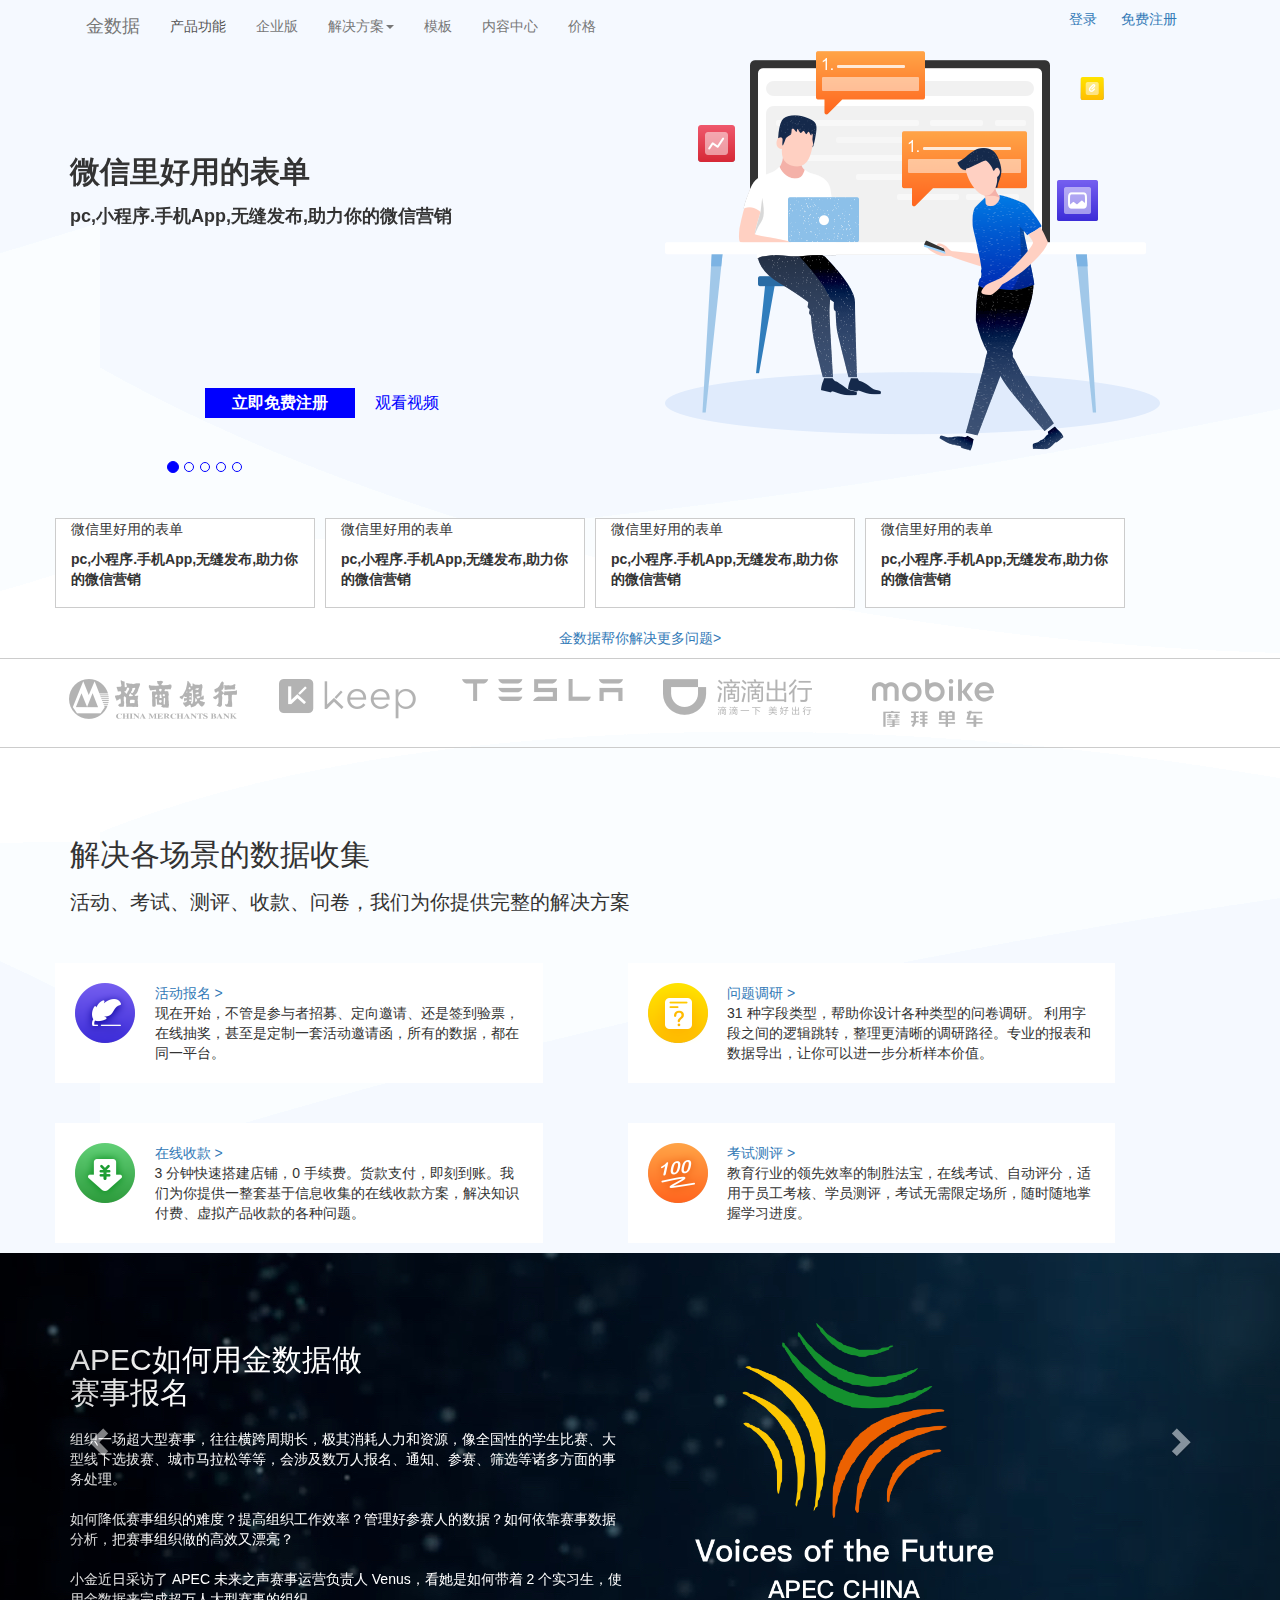
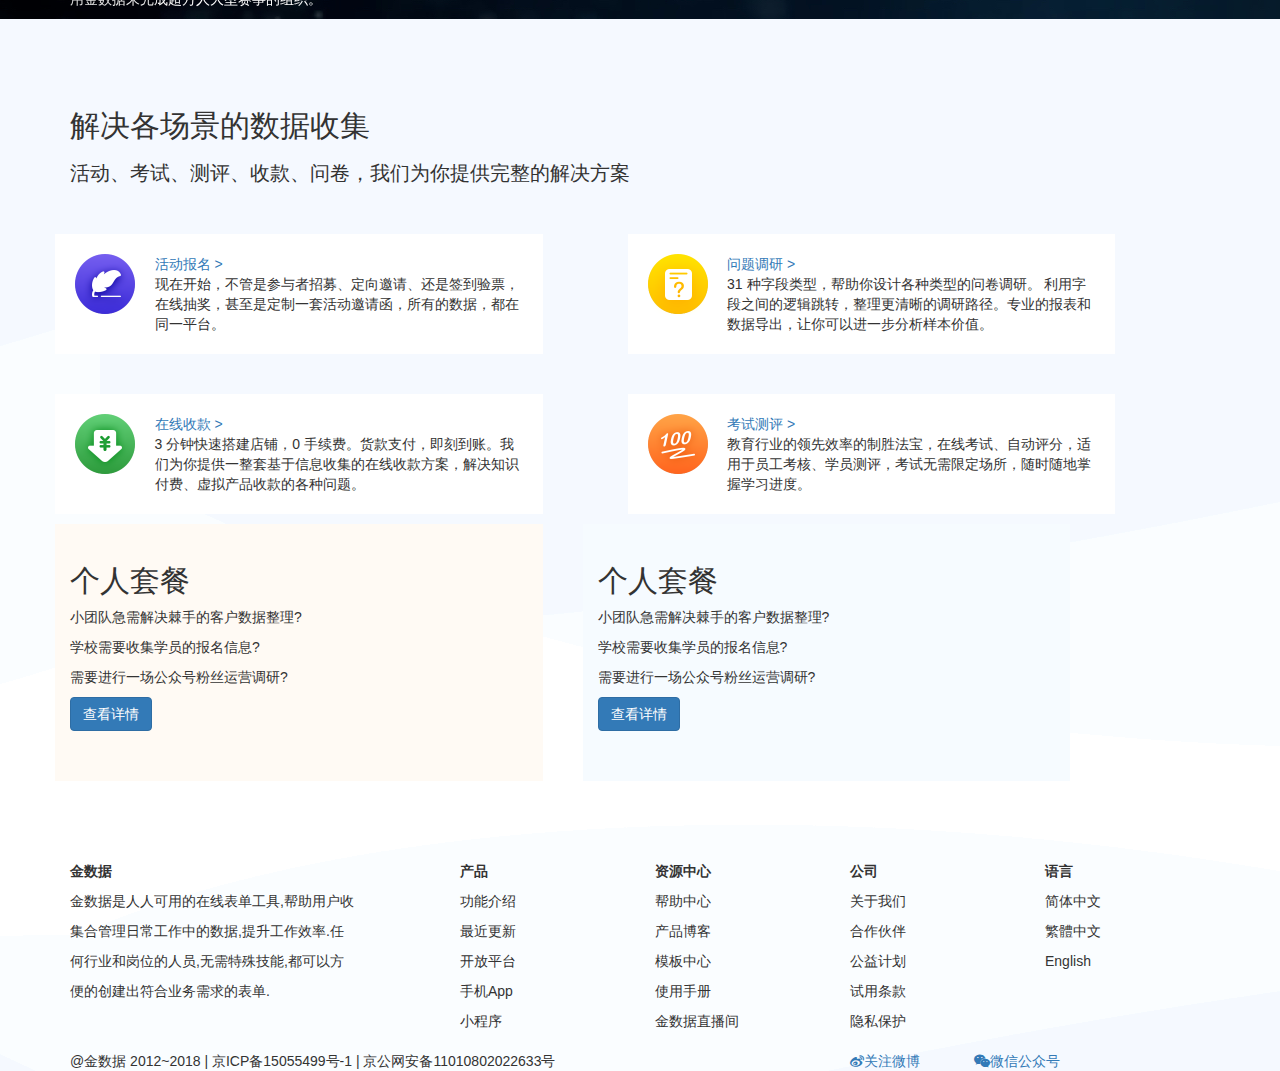
<file: index.html>
<!DOCTYPE html>
<!--[if lt IE 7]>      <html class="no-js lt-ie9 lt-ie8 lt-ie7"> <![endif]-->
<!--[if IE 7]>         <html class="no-js lt-ie9 lt-ie8"> <![endif]-->
<!--[if IE 8]>         <html class="no-js lt-ie9"> <![endif]-->
<!--[if gt IE 8]><!--> <html class="no-js"> <!--<![endif]-->
    <head>
        <meta charset="utf-8">
        <meta http-equiv="X-UA-Compatible" content="IE=edge,chrome=1">
        <title></title>
        <meta name="description" content="">
        <meta name="viewport" content="width=device-width">

        <!-- Place favicon.ico and apple-touch-icon.png in the root directory -->

        <!--<link rel="stylesheet" href="css/normalize.css">-->
        <link rel="stylesheet" href="css/_bootstrap .css">
        <script src="js/vendor/modernizr-2.6.2.min.js"></script>
        <script type="text/javascript" src="js/vendor/holder.js" ></script>
        <script type="text/javascript" src="js/vendor/jquery-1.11.1.min.js" ></script>
    </head>
    <body>
        <!--[if lt IE 7]>
            <p class="chromeframe">You are using an <strong>outdated</strong> browser. Please <a href="http://browsehappy.com/">upgrade your browser</a> or <a href="http://www.google.com/chromeframe/?redirect=true">activate Google Chrome Frame</a> to improve your experience.</p>
        <![endif]-->

        <!-- Add your site or application content here -->
        
        <header role="banner">
        	<div class="container-fluid header">
        		<div class="container conHeader">
        		<nav class="navbar navbar-default">
        			<div class="container">
					    <div class="utilitiy-nav">
					     <ul>
					        <li><a></i><span>登录</span></a></li>
					        <li><a></i><span>免费注册</span></a></li>
					     </ul>
					    </div>
					</div>
				  <div class="container-fluid">
				    <!-- Brand and toggle get grouped for better mobile display -->
				    <div class="navbar-header">
				      <button type="button" class="navbar-toggle collapsed" data-toggle="collapse" data-target="#bs-example-navbar-collapse-1" aria-expanded="false">
				        <span class="sr-only">Toggle navigation</span>
				        <span class="icon-bar"></span>
				        <span class="icon-bar"></span>
				        <span class="icon-bar"></span>
				      </button>
				      <a class="navbar-brand" href="#"><i class="fa gd-icon-logo"></i>金数据</a>
				    </div>
				
				    <!-- Collect the nav links, forms, and other content for toggling -->
				    <div class="collapse navbar-collapse ceCaidan" id="bs-example-navbar-collapse-1">
				      <ul class="nav navbar-nav">
				        <li class="active"><a href="#">产品功能 <span class="sr-only">(current)</span></a></li>
				        <li><a href="#">企业版</a></li>
				        <li class="dropdown">
						    <a href="#" class="dropdown-toggle"  data-toggle="dropdown">解决方案<b class="caret"></b></a>
						    <ul class="dropdown-menu" aria-labelledby="dropdownMenu1">
						        <li><a href="#">Action</a></li>
						        <li><a href="#">Another action</a></li>
						        <li><a href="#">Something else here</a></li>
						        <li role="separator" class="divider"></li>
						        <li><a href="#">Separated link</a></li>
						        <li role="separator" class="divider"></li>
						        <li><a href="#">Separated link</a></li>
						    </ul>
						</li>
				        <li><a href="html/muban.html">模板</a></li>
				        <li><a href="#">内容中心</a></li>
				        <li><a href="html/jiage.html">价格</a></li>
				      </ul>
				    </div><!-- /.navbar-collapse -->
				  </div><!-- /.container-fluid -->
				</nav>
        	</div>
        	</div>
        	<div id="carousel-example-generic" class="carousel slide" data-ride="carousel">
			  <!-- Indicators -->
			  <div class="zhuce">
			  	<b>立即免费注册</b><span>观看视频</span>
			  </div>
			  <ol class="carousel-indicators zhishiqi">
			    <li data-target="#carousel-example-generic" data-slide-to="0" class="active"></li>
			    <li data-target="#carousel-example-generic" data-slide-to="1"></li>
			    <li data-target="#carousel-example-generic" data-slide-to="2"></li>
			    <li data-target="#carousel-example-generic" data-slide-to="3"></li>
			    <li data-target="#carousel-example-generic" data-slide-to="4"></li>
			  </ol>
			  
			  <!-- Wrapper for slides -->
			  <div class="carousel-inner" role="listbox">
			    <div class="item active banner-pic">
			    	<div class="container">
			    		<div class="row">
				            <div class="col-md-6 col-sm-12">
				                <div class="leftKuang">
						    		<p>微信里好用的表单</p>
									<b>pc,小程序.手机App,无缝发布,助力你的微信营销</b>
						    	</div>
				            </div>
				            <div class="col-md-6 col-sm-12">
				                <img src="img/1.png">
				            </div>
				        </div>
			    	</div>
			    </div>
			    <div class="item banner-pic">
			    	<div class="container">
			    		<div class="row">
				            <div class="col-md-6 col-sm-12">
				                <div class="leftKuang">
						    		<p>微信里好用的表单</p>
									<b>pc,小程序.手机App,无缝发布,助力你的微信营销</b>
						    	</div>
				            </div>
				            <div class="col-md-6 col-sm-12">
				                <img src="img/2.png">
				            </div>
				        </div>
			    	</div>
			    </div>
			    <div class="item banner-pic">
			    	<div class="container">
			    		<div class="row">
				            <div class="col-md-6 col-sm-12">
				                <div class="leftKuang">
						    		<p>微信里好用的表单</p>
									<b>pc,小程序.手机App,无缝发布,助力你的微信营销</b>
						    	</div>
				            </div>
				            <div class="col-md-6 col-sm-12">
				                <img src="img/3.png">
				            </div>
				        </div>
			    	</div>
			    </div>
			    <div class="item banner-pic">
			    	<div class="container">
			    		<div class="row">
				            <div class="col-md-6 col-sm-12">
				                <div class="leftKuang">
						    		<p>微信里好用的表单</p>
									<b>pc,小程序.手机App,无缝发布,助力你的微信营销</b>
						    	</div>
				            </div>
				            <div class="col-md-6 col-sm-12">
				                <img src="img/4.png">
				            </div>
				        </div>
			    	</div>
			    </div>
			    <div class="item banner-pic">
			    	<div class="container">
			    		<div class="row">
				            <div class="col-md-6 col-sm-12">
				                <div class="leftKuang">
						    		<p>微信里好用的表单</p>
									<b>pc,小程序.手机App,无缝发布,助力你的微信营销</b>
						    	</div>
				            </div>
				            <div class="col-md-6 col-sm-12">
				                <img src="img/5.png">
				            </div>
				        </div>
			    	</div>
			    </div>
			  </div>
			  
        </header>
        <div class="container botHeader page-contents">
		  	<div class="row">
		  		<div class="col-md-3 col-sm-12 fourKuang" style="width: 260px;">
		  			<p>微信里好用的表单</p>
					<b>pc,小程序.手机App,无缝发布,助力你的微信营销</b>
		  		</div>
		  		<div class="col-md-3 col-sm-12 fourKuang" style="width: 260px;">
		  			<p>微信里好用的表单</p>
					<b>pc,小程序.手机App,无缝发布,助力你的微信营销</b>
		  		</div>
		  		<div class="col-md-3 col-sm-12 fourKuang" style="width: 260px;">
		  			<p>微信里好用的表单</p>
					<b>pc,小程序.手机App,无缝发布,助力你的微信营销</b>
		  		</div>
		  		<div class="col-md-3 col-sm-12 fourKuang" style="width: 260px;">
		  			<p>微信里好用的表单</p>
					<b>pc,小程序.手机App,无缝发布,助力你的微信营销</b>
		  		</div>
		  	</div>
		</div>
		<div class="container">
		  	<div class="row">
		  		<div class="col-lg-12 col-md-12 col-sm-12">
		  			<p class="jinSJ"><a href="#">金数据帮你解决更多问题></a></p>
		  		</div>
		  	</div>
		</div>
        <main role="main">
		  <div class="topMain">
		  	<div class="container">
			  	<div class="row">
			  		<div class="col-md-2 col-sm-4">
			  			<img src="img/6.png" />
			  		</div>
			  		<div class="col-md-2 col-sm-4">
			  			<img src="img/7.png" />
			  		</div>
			  		<div class="col-md-2 col-sm-4">
			  			<img src="img/8.png" />
			  		</div>
			  		<div class="col-md-2 col-sm-4">
			  			<img src="img/9.png" />
			  		</div>
			  		<div class="col-md-2 col-sm-4">
			  			<img src="img/10.png" />
			  		</div>
			  	</div>
			</div>
		  </div>
  		</main>
  		<div class="inner container">
  			<h2>解决各场景的数据收集</h2>
		  	<h3>活动、考试、测评、收款、问卷，我们为你提供完整的解决方案</h3>
		  	
		  	<div class="row">
		  		<div class="col-md-5 col-sm-5 baoMing">
		  			<div class="row">
		  				<div class="col-md-2 col-sm-2 huodong"><img src="img/11.png"></div>
			  			<div class="col-md-10 col-sm-10">
			  				<a href="#">
			  					活动报名&nbsp;>
			  				</a>
			  				<div>
			  					 现在开始，不管是参与者招募、定向邀请、还是签到验票，在线抽奖，甚至是定制一套活动邀请函，所有的数据，都在同一平台。
			  				</div>
			  			</div>
		  			</div>
		  		</div>
		  		<div class="col-md-5 col-sm-5  baoMing">
		  			<div class="row">
		  				<div class="col-md-2 col-sm-2 huodong"><img src="img/12.png"></div>
			  			<div class="col-md-10 col-sm-10">
			  				<a href="#">
			  					问题调研&nbsp;>
			  				</a>
			  				<div>
			  					 31 种字段类型，帮助你设计各种类型的问卷调研。 利用字段之间的逻辑跳转，整理更清晰的调研路径。专业的报表和数据导出，让你可以进一步分析样本价值。
			  				</div>
			  			</div>
		  			</div>
		  		</div>
		  	</div>
		  	<div class="row">
		  		<div class="col-md-5 col-sm-5 baoMing">
		  			<div class="row">
		  				<div class="col-md-2 col-sm-2 huodong"><img src="img/13.png"></div>
			  			<div class="col-md-10 col-sm-10">
			  				<a href="#">
			  					在线收款&nbsp;>
			  				</a>
			  				<div>
			  					 3 分钟快速搭建店铺，0 手续费。货款支付，即刻到账。我们为你提供一整套基于信息收集的在线收款方案，解决知识付费、虚拟产品收款的各种问题。
			  				</div>
			  			</div>
		  			</div>
		  		</div>
		  		<div class="col-md-5 col-sm-5 baoMing">
		  			<div class="row">
		  				<div class="col-md-2 col-sm-2 huodong"><img src="img/14.png"></div>
			  			<div class="col-md-10 col-sm-10">
			  				<a href="#">
			  					考试测评&nbsp;>
			  				</a>
			  				<div>
			  					 教育行业的领先效率的制胜法宝，在线考试、自动评分，适用于员工考核、学员测评，考试无需限定场所，随时随地掌握学习进度。
			  				</div>
			  			</div>
		  			</div>
		  		</div>
		  	</div>
		 </div>
		 <div id="carousel-example-generic" class="carousel slide" data-ride="carousel">
			 
			
			  <!-- Wrapper for slides -->
			  <div class="carousel-inner lunbotu" role="listbox">
			    <div class="item active one">
			      <div class="container">
			      	<div class="row">
			      		<div class="col-md-6 col-sm-6">
			      			<h2>APEC如何用金数据做赛事报名</h2>
			      			<p>组织一场超大型赛事，往往横跨周期长，极其消耗人力和资源，像全国性的学生比赛、大型线下选拔赛、城市马拉松等等，会涉及数万人报名、通知、参赛、筛选等诸多方面的事务处理。</p>
			      			<p>如何降低赛事组织的难度？提高组织工作效率？管理好参赛人的数据？如何依靠赛事数据分析，把赛事组织做的高效又漂亮？</p>
			      			<p>小金近日采访了 APEC 未来之声赛事运营负责人 Venus，看她是如何带着 2 个实习生，使用金数据来完成超万人大型赛事的组织。</p>
			      		</div>
			      		<div class="col-md-6 col-sm-6">
			      			<img src="img/15.png" style="width: 300px;margin-top: 70px;margin-left: 40px;"/>
			      		</div>
			      	</div>
			      </div>
			    </div>
			    <div class="item two">
			      <div class="container">
			      	<div class="row">
			      		<div class="col-md-6 col-sm-6">
			      			<h2>APEC如何用金数据做赛事报名</h2>
			      			<p>组织一场超大型赛事，往往横跨周期长，极其消耗人力和资源，像全国性的学生比赛、大型线下选拔赛、城市马拉松等等，会涉及数万人报名、通知、参赛、筛选等诸多方面的事务处理。</p>
			      			<p>如何降低赛事组织的难度？提高组织工作效率？管理好参赛人的数据？如何依靠赛事数据分析，把赛事组织做的高效又漂亮？</p>
			      			<p>小金近日采访了 APEC 未来之声赛事运营负责人 Venus，看她是如何带着 2 个实习生，使用金数据来完成超万人大型赛事的组织。</p>
			      		</div>
			      	</div>
			      </div>
			    </div>
			    <div class="item three">
			      <div class="container">
			      	<div class="row">
			      		<div class="col-md-6 col-sm-6">
			      			<h2>APEC如何用金数据做赛事报名</h2>
			      			<p>组织一场超大型赛事，往往横跨周期长，极其消耗人力和资源，像全国性的学生比赛、大型线下选拔赛、城市马拉松等等，会涉及数万人报名、通知、参赛、筛选等诸多方面的事务处理。</p>
			      			<p>如何降低赛事组织的难度？提高组织工作效率？管理好参赛人的数据？如何依靠赛事数据分析，把赛事组织做的高效又漂亮？</p>
			      			<p>小金近日采访了 APEC 未来之声赛事运营负责人 Venus，看她是如何带着 2 个实习生，使用金数据来完成超万人大型赛事的组织。</p>
			      		</div>
			      	</div>
			      </div>
			    </div>
			    <div class="item four">
			      <div class="container">
			      	<div class="row">
			      		<div class="col-md-6 col-sm-6">
			      			<h2>APEC如何用金数据做赛事报名</h2>
			      			<p>组织一场超大型赛事，往往横跨周期长，极其消耗人力和资源，像全国性的学生比赛、大型线下选拔赛、城市马拉松等等，会涉及数万人报名、通知、参赛、筛选等诸多方面的事务处理。</p>
			      			<p>如何降低赛事组织的难度？提高组织工作效率？管理好参赛人的数据？如何依靠赛事数据分析，把赛事组织做的高效又漂亮？</p>
			      			<p>小金近日采访了 APEC 未来之声赛事运营负责人 Venus，看她是如何带着 2 个实习生，使用金数据来完成超万人大型赛事的组织。</p>
			      		</div>
			      	</div>
			      </div>
			    </div>
			  </div>
			  <!-- Controls -->
			  <a class="left carousel-control leftAn" href="#carousel-example-generic" role="button" data-slide="prev">
			    <span class="glyphicon glyphicon-chevron-left" aria-hidden="true"></span>
			  </a>
			  <a class="right carousel-control rightan" href="#carousel-example-generic" role="button" data-slide="next">
			    <span class="glyphicon glyphicon-chevron-right" aria-hidden="true"></span>
			  </a>
			</div>
			<div class="inner container">
  			<h2>解决各场景的数据收集</h2>
		  	<h3>活动、考试、测评、收款、问卷，我们为你提供完整的解决方案</h3>
		  	
		  	<div class="row">
		  		<div class="col-md-5 col-sm-5 baoMing">
		  			<div class="row">
		  				<div class="col-md-2 col-sm-2 huodong"><img src="img/11.png"></div>
			  			<div class="col-md-10 col-sm-10">
			  				<a href="#">
			  					活动报名&nbsp;>
			  				</a>
			  				<div>
			  					 现在开始，不管是参与者招募、定向邀请、还是签到验票，在线抽奖，甚至是定制一套活动邀请函，所有的数据，都在同一平台。
			  				</div>
			  			</div>
		  			</div>
		  		</div>
		  		<div class="col-md-5 col-sm-5  baoMing">
		  			<div class="row">
		  				<div class="col-md-2 col-sm-2 huodong"><img src="img/12.png"></div>
			  			<div class="col-md-10 col-sm-10">
			  				<a href="#">
			  					问题调研&nbsp;>
			  				</a>
			  				<div>
			  					 31 种字段类型，帮助你设计各种类型的问卷调研。 利用字段之间的逻辑跳转，整理更清晰的调研路径。专业的报表和数据导出，让你可以进一步分析样本价值。
			  				</div>
			  			</div>
		  			</div>
		  		</div>
		  	</div>
		  	<div class="row">
		  		<div class="col-md-5 col-sm-5 baoMing">
		  			<div class="row">
		  				<div class="col-md-2 col-sm-2 huodong"><img src="img/13.png"></div>
			  			<div class="col-md-10 col-sm-10">
			  				<a href="#">
			  					在线收款&nbsp;>
			  				</a>
			  				<div>
			  					 3 分钟快速搭建店铺，0 手续费。货款支付，即刻到账。我们为你提供一整套基于信息收集的在线收款方案，解决知识付费、虚拟产品收款的各种问题。
			  				</div>
			  			</div>
		  			</div>
		  		</div>
		  		<div class="col-md-5 col-sm-5 baoMing">
		  			<div class="row">
		  				<div class="col-md-2 col-sm-2 huodong"><img src="img/14.png"></div>
			  			<div class="col-md-10 col-sm-10">
			  				<a href="#">
			  					考试测评&nbsp;>
			  				</a>
			  				<div>
			  					 教育行业的领先效率的制胜法宝，在线考试、自动评分，适用于员工考核、学员测评，考试无需限定场所，随时随地掌握学习进度。
			  				</div>
			  			</div>
		  			</div>
		  		</div>
		  	</div>
		 </div>
		 
		 <div class="page-contents container">
				<div class="row">
					<div class="col-sm-5 pink">
						<h2>个人套餐</h2>
						<p>小团队急需解决棘手的客户数据整理?</p>
						<p>学校需要收集学员的报名信息?</p>
						<p>需要进行一场公众号粉丝运营调研?</p>
   						<span><a href="#" class="btn btn-primary pull-left">查看详情 </a></span>
					</div>
					<div class="col-sm-5 lanse">
						<h2>个人套餐</h2>
						<p>小团队急需解决棘手的客户数据整理?</p>
						<p>学校需要收集学员的报名信息?</p>
						<p>需要进行一场公众号粉丝运营调研?</p>
   						<span><a href="#" class="btn btn-primary pull-left">查看详情 </a></span>
					</div>
					
				</div>
			</div>
			<footer role="contentinfo" class="finnal">
				<div class="container">
					<div class="row">
						<dl class="col-md-4 col-sm-2">
							<dt>金数据</dt>
							<dd>金数据是人人可用的在线表单工具,帮助用户收</dd>
							<dd>集合管理日常工作中的数据,提升工作效率.任</dd>
							<dd>何行业和岗位的人员,无需特殊技能,都可以方</dd>
							<dd>便的创建出符合业务需求的表单.</dd>
						</dl>
						<dl class="col-md-2 col-sm-2">
							<dt>产品</dt>
							<dd>功能介绍</dd>
							<dd>最近更新</dd>
							<dd>开放平台</dd>
							<dd>手机App</dd>
							<dd>小程序</dd>
						</dl>
						<dl class=col-md-2 col-sm-2">
							<dt>资源中心</dt>
							<dd>帮助中心</dd>
							<dd>产品博客</dd>
							<dd>模板中心</dd>
							<dd>使用手册</dd>
							<dd>金数据直播间</dd>
						</dl>
						<dl class="col-md-2 col-sm-2">
							<dt>公司</dt>
							<dd>关于我们</dd>
							<dd>合作伙伴</dd>
							<dd>公益计划</dd>
							<dd>试用条款</dd>
							<dd>隐私保护</dd>
						</dl>
						<dl class="col-md-2 col-sm-2">
							<dt>语言</dt>
							<dd>简体中文</dd>
							<dd>繁體中文</dd>
							<dd>English</dd>
						</dl>
					</div>
				</div>
				<div class="container">
					<div class="row">
						<div class="col-md-8 col-sm-12">
							@金数据 2012~2018 | 京ICP备15055499号-1 | 京公网安备11010802022633号
						</div>
						<div class="col-md-3 col-sm-12">
							<a href="#"><i class="fa fa-weibo"></i>关注微博</a>
							<a href="#" class="teshu"><i class="fa fa-weixin"></i>微信公众号</a>
							<div class="erweima">
								<img src="img/20.jpg" />
								<p>关注金数据微信公众账号</p>
							</div>
						</div>
					</div>
				</div>
			</footer>

        <!--<script src="//ajax.googleapis.com/ajax/libs/jquery/1.9.0/jquery.min.js"></script>-->
        <script>window.jQuery || document.write('<script src="js/vendor/jquery-1.11.1.min.js"><\/script>')</script>
        <script src="js/plugins.js"></script>
        <script src="js/main.js"></script>

        <!-- Google Analytics: change UA-XXXXX-X to be your site's ID. -->
        <script>
            var _gaq=[['_setAccount','UA-XXXXX-X'],['_trackPageview']];
            (function(d,t){var g=d.createElement(t),s=d.getElementsByTagName(t)[0];
            g.src=('https:'==location.protocol?'//ssl':'//www')+'.google-analytics.com/ga.js';
            s.parentNode.insertBefore(g,s)}(document,'script'));
        </script>
    </body>
</html>
</file>
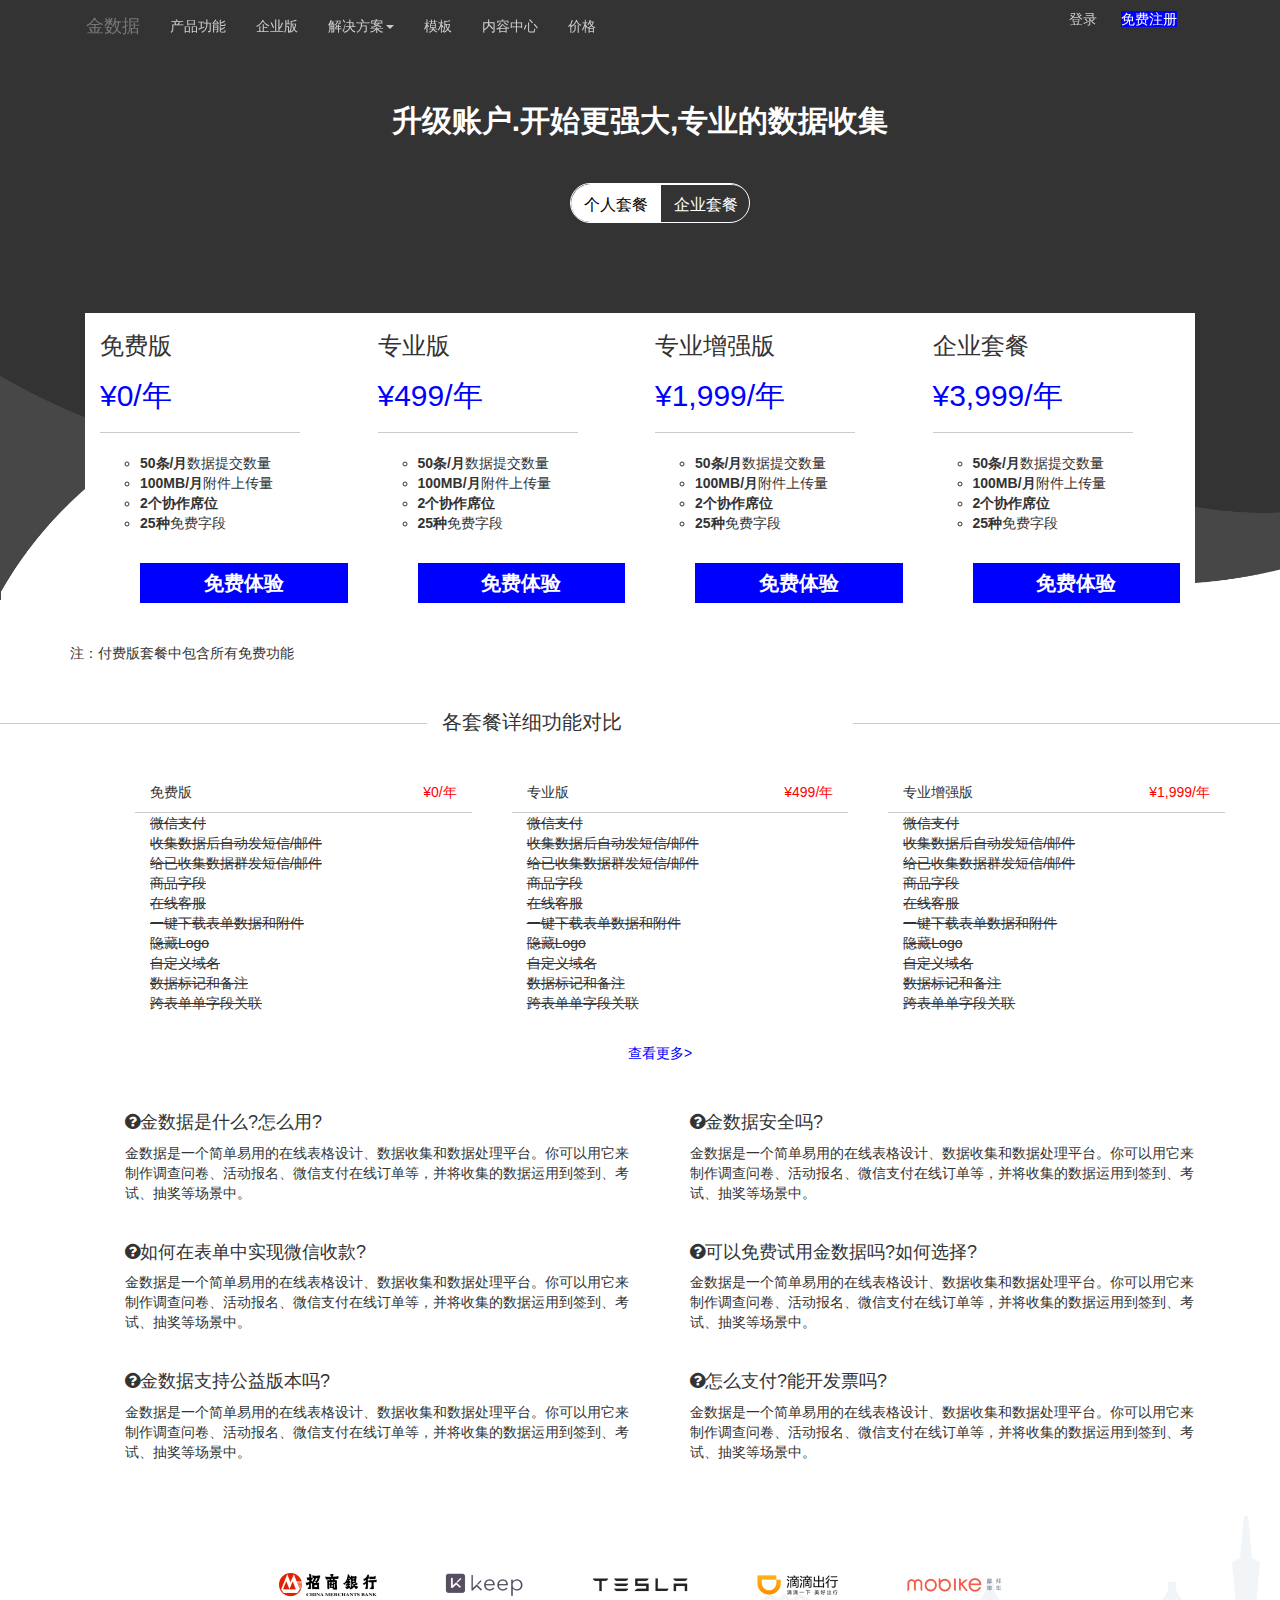
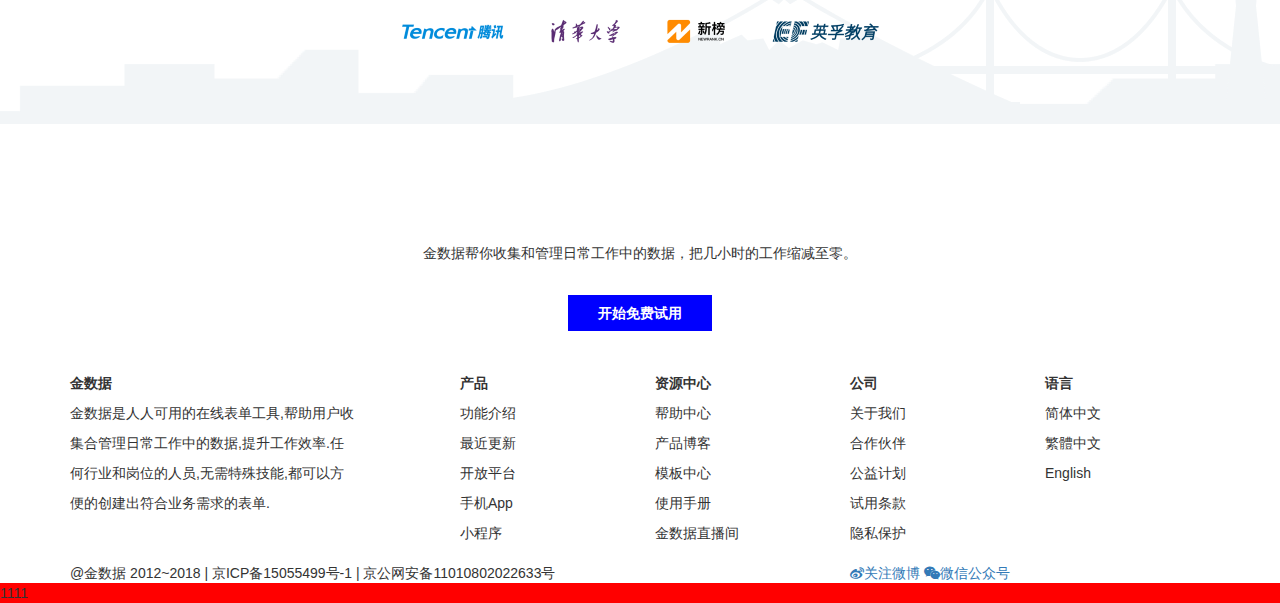
<file: html/jiage.html>
<!DOCTYPE html>
<html>
	<head>
		<meta charset="UTF-8">
		<title></title>
		<link rel="stylesheet" href="../css/bootstrap2 .css">
        <script src="../js/vendor/modernizr-2.6.2.min.js"></script>
        <script type="text/javascript" src="../js/vendor/holder.js" ></script>
        <script type="text/javascript" src="../js/vendor/jquery-1.11.1.min.js" ></script>
        <script type="text/javascript" src="../js/bootstrap/popover.js" ></script>
	</head>
	<body>
		<header role="banner">
			<div class="container-fluid header">
        		<div class="container conHeader">
        		<nav class="navbar navbar-default">
        			<div class="container">
					    <div class="utilitiy-nav">
					     <ul>
					        <li><a><span style="color: #CCCCCC;">登录</span></a></li>
					        <li><a><span style="color: white; background: blue;">免费注册</span></a></li>
					     </ul>
					    </div>
					</div>
				  <div class="container-fluid">
				    <!-- Brand and toggle get grouped for better mobile display -->
				    <div class="navbar-header">
				      <button type="button" class="navbar-toggle collapsed" data-toggle="collapse" data-target="#bs-example-navbar-collapse-1" aria-expanded="false">
				        <span class="sr-only">Toggle navigation</span>
				        <span class="icon-bar"></span>
				        <span class="icon-bar"></span>
				        <span class="icon-bar"></span>
				      </button>
				      <a class="navbar-brand" href="../index.html"><i class="fa gd-icon-logo"></i>金数据</a>
				    </div>
				
				    <!-- Collect the nav links, forms, and other content for toggling -->
				    <div class="collapse navbar-collapse ceCaidan" id="bs-example-navbar-collapse-1">
				      <ul class="nav navbar-nav word">
				        <li class="active"><a href="#">产品功能 <span class="sr-only">(current)</span></a></li>
				        <li><a href="#">企业版</a></li>
				        <li class="dropdown">
						    <a href="#" class="dropdown-toggle"  data-toggle="dropdown">解决方案<b class="caret"></b></a>
						    <ul class="dropdown-menu" aria-labelledby="dropdownMenu1">
						        <li><a href="#">Action</a></li>
						        <li><a href="#">Another action</a></li>
						        <li><a href="#">Something else here</a></li>
						        <li role="separator" class="divider"></li>
						        <li><a href="#">Separated link</a></li>
						        <li role="separator" class="divider"></li>
						        <li><a href="#">Separated link</a></li>
						    </ul>
						</li>
				        <li><a href="muban.html">模板</a></li>
				        <li><a href="#">内容中心</a></li>
				        <li><a href="#">价格</a></li>
				      </ul>
				    </div><!-- /.navbar-collapse -->
				  </div><!-- /.container-fluid -->
				</nav>
        	</div>
        	</div>	
        	
        	<div class="container shenji">
        		<div class="row geren">
        			<div class="col-md-12 col-sm-12">
        				升级账户.开始更强大,专业的数据收集
        			</div>
        			<div class="col-md-12 col-sm-12">
        				<div class="conRow">
        					<ul>
        						<li class="baise">个人套餐</li>
        						<li>企业套餐</li>
        					</ul>
        				</div>
        			</div>
        		</div>
        	</div>
        	<div class="container visible-md visible-lg">
        			<ul class="row free">
        				<li class="col-md-3
        					">
        					<h3>
        						免费版
        					</h3>
        					<h2>¥0/年</h2>
        					<i></i>
        					<ul>
        						<li>
        							<b>50条/月</b>数据提交数量
        						</li>
        						<li>
        							<b>100MB/月</b>附件上传量
        						</li>
        						<li>
        							<b>2个协作席位</b>
        						</li>
        						<li>
        							<b>25种</b>免费字段
        						</li>
        						<div>免费体验</div>
        					</ul>
        				</li>
        				<li class="col-md-3
        					">
        					<h3>
        						专业版
        					</h3>
        					<h2>¥499/年</h2>
        					<i></i>
        					<ul>
        						<li>
        							<b>50条/月</b>数据提交数量
        						</li>
        						<li>
        							<b>100MB/月</b>附件上传量
        						</li>
        						<li>
        							<b>2个协作席位</b>
        						</li>
        						<li>
        							<b>25种</b>免费字段
        						</li>
        						<div>免费体验</div>
        					</ul>
        				</li>
        				<li class="col-md-3
        					">
        					<h3>
        						专业增强版
        					</h3>
        					<h2>¥1,999/年</h2>
        					<i></i>
        					<ul>
        						<li>
        							<b>50条/月</b>数据提交数量
        						</li>
        						<li>
        							<b>100MB/月</b>附件上传量
        						</li>
        						<li>
        							<b>2个协作席位</b>
        						</li>
        						<li>
        							<b>25种</b>免费字段
        						</li>
        						<div>免费体验</div>
        					</ul>
        				</li>
        				<li class="col-md-3
        					">
        					<h3>
        						企业套餐
        					</h3>
        					<h2>¥3,999/年</h2>
        					<i></i>
        					<ul>
        						<li>
        							<b>50条/月</b>数据提交数量
        						</li>
        						<li>
        							<b>100MB/月</b>附件上传量
        						</li>
        						<li>
        							<b>2个协作席位</b>
        						</li>
        						<li>
        							<b>25种</b>免费字段
        						</li>
        						<div>免费体验</div>
        					</ul>
        				</li>
        			</ul>
        			<ul class="row free">
        				
        				<li class="col-md-3
        					">
        					<h3>
        						专业版
        					</h3>
        					<h2>¥499/年</h2>
        					<i></i>
        					<ul>
        						<li>
        							<b>50条/月</b>数据提交数量
        						</li>
        						<li>
        							<b>100MB/月</b>附件上传量
        						</li>
        						<li>
        							<b>2个协作席位</b>
        						</li>
        						<li>
        							<b>25种</b>免费字段
        						</li>
        						<div>免费体验</div>
        					</ul>
        				</li>
        				<li class="col-md-3
        					">
        					<h3>
        						免费版
        					</h3>
        					<h2>¥0/年</h2>
        					<i></i>
        					<ul>
        						<li>
        							<b>50条/月</b>数据提交数量
        						</li>
        						<li>
        							<b>100MB/月</b>附件上传量
        						</li>
        						<li>
        							<b>2个协作席位</b>
        						</li>
        						<li>
        							<b>25种</b>免费字段
        						</li>
        						<div>免费体验</div>
        					</ul>
        				</li>
        				
        				<li class="col-md-3
        					">
        					<h3>
        						企业套餐
        					</h3>
        					<h2>¥3,999/年</h2>
        					<i></i>
        					<ul>
        						<li>
        							<b>50条/月</b>数据提交数量
        						</li>
        						<li>
        							<b>100MB/月</b>附件上传量
        						</li>
        						<li>
        							<b>2个协作席位</b>
        						</li>
        						<li>
        							<b>25种</b>免费字段
        						</li>
        						<div>免费体验</div>
        					</ul>
        				</li>
        				<li class="col-md-3
        					">
        					<h3>
        						专业增强版
        					</h3>
        					<h2>¥1,999/年</h2>
        					<i></i>
        					<ul>
        						<li>
        							<b>50条/月</b>数据提交数量
        						</li>
        						<li>
        							<b>100MB/月</b>附件上传量
        						</li>
        						<li>
        							<b>2个协作席位</b>
        						</li>
        						<li>
        							<b>25种</b>免费字段
        						</li>
        						<div>免费体验</div>
        					</ul>
        				</li>
        			</ul>
        	</div>
        	<div class="container visible-sm visible-xs smallKuang show">
        		<div class="row">
        			<ul class="col-sm-12 fudong">
        				<li class="col-sm-3 col-xs-3"><b class="redLi">免费版</b></li>
        				<li class="col-sm-3 col-xs-3"><b>专业版</b></li>
        				<li class="col-sm-3 col-xs-3"><b>增强版</b></li>
        				<li class="col-sm-3 col-xs-3"><b>|企业套餐</b></li>
        			</ul>
        			<div class="container col-sm-12 col-md-12 major show">
        				<div class="row">
        					<ul>
        						<li class="col-sm-6 col-xs-6" style="text-align: left;">专业版</li>
        						<li class="col-sm-6 col-xs-6" style="text-align: right;">¥0/年</li>
        					</ul>
        					<dl class="col-sm-12 col-xs-12">
        						<dd><b>50条/月</b>数据提交数量</dd>
        						<dd><b>100MB/月</b>附件上传量</dd>
        						<dd><b>2个协作席位</b></dd>
        						<dd><b>25种</b>免费字段</dd>
        						<div>立即购买</div>
        					</dl>
        				</div>
        			</div>
        			<div class="container col-sm-12 col-md-12 major hidden">
        				<div class="row">
        					<ul>
        						<li class="col-sm-6 col-xs-6" style="text-align: left;">专业版</li>
        						<li class="col-sm-6 col-xs-6" style="text-align: right;">¥499/年</li>
        					</ul>
        					<dl class="col-sm-12 col-xs-12">
        						<dd><b>10万条/月</b>数据提交数量</dd>
        						<dd><b>1GB/月</b>附件上传量</dd>
        						<dd><b>5个协作席位</b></dd>
        						<dd><b>自定义微信分享图标</b></dd>
        						<dd><b>收集数据后发短信/邮件</b></dd>
        						<div>立即购买</div>
        					</dl>
        				</div>
        			</div>
        			<div class="container col-sm-12 col-md-12 major hidden">
        				<div class="row">
        					<ul>
        						<li class="col-sm-6 col-xs-6" style="text-align: left;">专业版</li>
        						<li class="col-sm-6 col-xs-6" style="text-align: right;">¥1999/年</li>
        					</ul>
        					<dl class="col-sm-12 col-xs-12">
        						<dd><b>10万条/月</b>数据提交数量</dd>
        						<dd><b>5GB/月</b>附件上传量</dd>
        						<dd><b>10个协作席位</b></dd>
        						<dd><b>隐藏金数据Logo</b></dd>
        						<dd><b>跨表单单字段关联</b></dd>
        						<dd><b>自定义表单域名</b></dd>
        						<div>立即购买</div>
        					</dl>
        				</div>
        			</div>
        		</div>
        	</div>
        	<div class="container">
        		注：付费版套餐中包含所有免费功能
        	</div>
        	</div>
		</header>
		<main role="main">
			<div class="container-fluid">
				<div class="row">
					<div class="col-md-4 col-sm-4 col-xs-4 taoCan"></div>
					<div class="col-md-4 col-sm-4 col-xs-4 conTaocan">
						各套餐详细功能对比
					</div>
					<div class="col-md-4 col-sm-4 col-xs-4 taoCan"></div>
				</div>
			</div>
			<div class="container duiBi">
				<ul class="row">
					<li class="visible-lg visible-md visible-sm col-sm-4 col-xs-4 col-md-4">
						<ul class="row">
    						<li class="col-sm-6 col-xs-6 col-md-6" style="text-align: left;">免费版</li>
    						<li class="col-sm-6 col-xs-6 col-md-6" style="text-align: right;">¥0/年</li>
    						<li class="col-sm-12 col-xs-12 col-md-12" style="border-bottom: 1px solid #CCCCCC; margin-top: 10px;"></li>
    					</ul>
    					<ul class="row"> 
    						<li class="col-sm-12 col-xs-12 col-md-12 popover-options">
    							<del data-container="body" data-toggle="popover" data-trigger="hover" data-content="
    									表单微信支付
    									当你拥有一个具有微信支付功能的服务号,可将其和金数据账号绑定,实现表单收款,完成付费报名,商品售卖.
    									查看详细介绍
    								">微信支付</del>
    						</li>
    						<li class="col-sm-12 col-xs-12 col-md-12 popover-options">
    							<del data-container="body" data-toggle="popover" data-trigger="hover" data-content="
    									表单微信支付
    									当你拥有一个具有微信支付功能的服务号,可将其和金数据账号绑定,实现表单收款,完成付费报名,商品售卖.
    									查看详细介绍
    								">收集数据后自动发短信/邮件</del>
    						</li>
    						<li class="col-sm-12 col-xs-12 col-md-12 popover-options">
    							<del data-container="body" data-toggle="popover" data-trigger="hover" data-content="
    									表单微信支付
    									当你拥有一个具有微信支付功能的服务号,可将其和金数据账号绑定,实现表单收款,完成付费报名,商品售卖.
    									查看详细介绍
    								">给已收集数据群发短信/邮件</del>
    						</li>
    						<li class="col-sm-12 col-xs-12 col-md-12 popover-options">
    							<del data-container="body" data-toggle="popover" data-trigger="hover" data-content="
    									表单微信支付
    									当你拥有一个具有微信支付功能的服务号,可将其和金数据账号绑定,实现表单收款,完成付费报名,商品售卖.
    									查看详细介绍
    								">商品字段</del>
    						</li>
    						<li class="col-sm-12 col-xs-12 col-md-12 popover-options">
    							<del data-container="body" data-toggle="popover" data-trigger="hover" data-content="
    									表单微信支付
    									当你拥有一个具有微信支付功能的服务号,可将其和金数据账号绑定,实现表单收款,完成付费报名,商品售卖.
    									查看详细介绍
    								">在线客服</del>
    						</li>
    						<li class="col-sm-12 col-xs-12 col-md-12 popover-options">
    							<del data-container="body" data-toggle="popover" data-trigger="hover" data-content="
    									表单微信支付
    									当你拥有一个具有微信支付功能的服务号,可将其和金数据账号绑定,实现表单收款,完成付费报名,商品售卖.
    									查看详细介绍
    								">一键下载表单数据和附件</del>
    						</li>
    						<li class="col-sm-12 col-xs-12 col-md-12 popover-options">
    							<del data-container="body" data-toggle="popover" data-trigger="hover" data-content="
    									表单微信支付
    									当你拥有一个具有微信支付功能的服务号,可将其和金数据账号绑定,实现表单收款,完成付费报名,商品售卖.
    									查看详细介绍
    								">隐藏Logo</del>
    						</li>
    						<li class="col-sm-12 col-xs-12 col-md-12 popover-options">
    							<del data-container="body" data-toggle="popover" data-trigger="hover" data-content="
    									表单微信支付
    									当你拥有一个具有微信支付功能的服务号,可将其和金数据账号绑定,实现表单收款,完成付费报名,商品售卖.
    									查看详细介绍
    								">自定义域名</del>
    						</li>
    						<li class="col-sm-12 col-xs-12 col-md-12 popover-options">
    							<del data-container="body" data-toggle="popover" data-trigger="hover" data-content="
    									表单微信支付
    									当你拥有一个具有微信支付功能的服务号,可将其和金数据账号绑定,实现表单收款,完成付费报名,商品售卖.
    									查看详细介绍
    								">数据标记和备注</del>
    						</li>
    						<li class="col-sm-12 col-xs-12 col-md-12 popover-options">
    							<del data-container="body" data-toggle="popover" data-trigger="hover" data-content="
    									表单微信支付
    									当你拥有一个具有微信支付功能的服务号,可将其和金数据账号绑定,实现表单收款,完成付费报名,商品售卖.
    									查看详细介绍
    								">跨表单单字段关联</del>
    						</li>
    					</ul>
					</li>
					<li class="visible-lg visible-md visible-sm visible-lg col-sm-4 col-xs-4 col-md-4">
						<ul class="row">
    						<li class="col-sm-6 col-xs-6 col-md-6" style="text-align: left;">专业版</li>
    						<li class="col-sm-6 col-xs-6 col-md-6" style="text-align: right;">¥499/年</li>
    						<li class="col-sm-12 col-xs-12 col-md-12" style="border-bottom: 1px solid #CCCCCC; margin-top: 10px;"></li>
    					</ul>
    					<ul class="row"> 
    						<li class="col-sm-12 col-xs-12 col-md-12 popover-options">
    							<del data-container="body" data-toggle="popover" data-trigger="hover" data-content="
    									表单微信支付
    									当你拥有一个具有微信支付功能的服务号,可将其和金数据账号绑定,实现表单收款,完成付费报名,商品售卖.
    									查看详细介绍
    								">微信支付</del>
    						</li>
    						<li class="col-sm-12 col-xs-12 col-md-12 popover-options">
    							<del data-container="body" data-toggle="popover" data-trigger="hover" data-content="
    									表单微信支付
    									当你拥有一个具有微信支付功能的服务号,可将其和金数据账号绑定,实现表单收款,完成付费报名,商品售卖.
    									查看详细介绍
    								">收集数据后自动发短信/邮件</del>
    						</li>
    						<li class="col-sm-12 col-xs-12 col-md-12 popover-options">
    							<del data-container="body" data-toggle="popover" data-trigger="hover" data-content="
    									表单微信支付
    									当你拥有一个具有微信支付功能的服务号,可将其和金数据账号绑定,实现表单收款,完成付费报名,商品售卖.
    									查看详细介绍
    								">给已收集数据群发短信/邮件</del>
    						</li>
    						<li class="col-sm-12 col-xs-12 col-md-12 popover-options">
    							<del data-container="body" data-toggle="popover" data-trigger="hover" data-content="
    									表单微信支付
    									当你拥有一个具有微信支付功能的服务号,可将其和金数据账号绑定,实现表单收款,完成付费报名,商品售卖.
    									查看详细介绍
    								">商品字段</del>
    						</li>
    						<li class="col-sm-12 col-xs-12 col-md-12 popover-options">
    							<del data-container="body" data-toggle="popover" data-trigger="hover" data-content="
    									表单微信支付
    									当你拥有一个具有微信支付功能的服务号,可将其和金数据账号绑定,实现表单收款,完成付费报名,商品售卖.
    									查看详细介绍
    								">在线客服</del>
    						</li>
    						<li class="col-sm-12 col-xs-12 col-md-12 popover-options">
    							<del data-container="body" data-toggle="popover" data-trigger="hover" data-content="
    									表单微信支付
    									当你拥有一个具有微信支付功能的服务号,可将其和金数据账号绑定,实现表单收款,完成付费报名,商品售卖.
    									查看详细介绍
    								">一键下载表单数据和附件</del>
    						</li>
    						<li class="col-sm-12 col-xs-12 col-md-12 popover-options">
    							<del data-container="body" data-toggle="popover" data-trigger="hover" data-content="
    									表单微信支付
    									当你拥有一个具有微信支付功能的服务号,可将其和金数据账号绑定,实现表单收款,完成付费报名,商品售卖.
    									查看详细介绍
    								">隐藏Logo</del>
    						</li>
    						<li class="col-sm-12 col-xs-12 col-md-12 popover-options">
    							<del data-container="body" data-toggle="popover" data-trigger="hover" data-content="
    									表单微信支付
    									当你拥有一个具有微信支付功能的服务号,可将其和金数据账号绑定,实现表单收款,完成付费报名,商品售卖.
    									查看详细介绍
    								">自定义域名</del>
    						</li>
    						<li class="col-sm-12 col-xs-12 col-md-12 popover-options">
    							<del data-container="body" data-toggle="popover" data-trigger="hover" data-content="
    									表单微信支付
    									当你拥有一个具有微信支付功能的服务号,可将其和金数据账号绑定,实现表单收款,完成付费报名,商品售卖.
    									查看详细介绍
    								">数据标记和备注</del>
    						</li>
    						<li class="col-sm-12 col-xs-12 col-md-12 popover-options">
    							<del data-container="body" data-toggle="popover" data-trigger="hover" data-content="
    									表单微信支付
    									当你拥有一个具有微信支付功能的服务号,可将其和金数据账号绑定,实现表单收款,完成付费报名,商品售卖.
    									查看详细介绍
    								">跨表单单字段关联</del>
    						</li>
    					</ul>
					</li>
					<li class="visible-lg visible-md visible-sm col-sm-4 col-xs-4 col-md-4">
						<ul class="row">
    						<li class="col-sm-6 col-xs-6 col-md-6" style="text-align: left;">专业增强版</li>
    						<li class="col-sm-6 col-xs-6 col-md-6" style="text-align: right;">¥1,999/年</li>
    						<li class="col-sm-12 col-xs-12 col-md-12" style="border-bottom: 1px solid #CCCCCC; margin-top: 10px;"></li>
    					</ul>
    					<ul class="row"> 
    						<li class="col-sm-12 col-xs-12 col-md-12 popover-options">
    							<del data-container="body" data-toggle="popover" data-trigger="hover" data-content="
    									表单微信支付
    									当你拥有一个具有微信支付功能的服务号,可将其和金数据账号绑定,实现表单收款,完成付费报名,商品售卖.
    									查看详细介绍
    								">微信支付</del>
    						</li>
    						<li class="col-sm-12 col-xs-12 col-md-12 popover-options">
    							<del data-container="body" data-toggle="popover" data-trigger="hover" data-content="
    									表单微信支付
    									当你拥有一个具有微信支付功能的服务号,可将其和金数据账号绑定,实现表单收款,完成付费报名,商品售卖.
    									查看详细介绍
    								">收集数据后自动发短信/邮件</del>
    						</li>
    						<li class="col-sm-12 col-xs-12 col-md-12 popover-options">
    							<del data-container="body" data-toggle="popover" data-trigger="hover" data-content="
    									表单微信支付
    									当你拥有一个具有微信支付功能的服务号,可将其和金数据账号绑定,实现表单收款,完成付费报名,商品售卖.
    									查看详细介绍
    								">给已收集数据群发短信/邮件</del>
    						</li>
    						<li class="col-sm-12 col-xs-12 col-md-12 popover-options">
    							<del data-container="body" data-toggle="popover" data-trigger="hover" data-content="
    									表单微信支付
    									当你拥有一个具有微信支付功能的服务号,可将其和金数据账号绑定,实现表单收款,完成付费报名,商品售卖.
    									查看详细介绍
    								">商品字段</del>
    						</li>
    						<li class="col-sm-12 col-xs-12 col-md-12 popover-options">
    							<del data-container="body" data-toggle="popover" data-trigger="hover" data-content="
    									表单微信支付
    									当你拥有一个具有微信支付功能的服务号,可将其和金数据账号绑定,实现表单收款,完成付费报名,商品售卖.
    									查看详细介绍
    								">在线客服</del>
    						</li>
    						<li class="col-sm-12 col-xs-12 col-md-12 popover-options">
    							<del data-container="body" data-toggle="popover" data-trigger="hover" data-content="
    									表单微信支付
    									当你拥有一个具有微信支付功能的服务号,可将其和金数据账号绑定,实现表单收款,完成付费报名,商品售卖.
    									查看详细介绍
    								">一键下载表单数据和附件</del>
    						</li>
    						<li class="col-sm-12 col-xs-12 col-md-12 popover-options">
    							<del data-container="body" data-toggle="popover" data-trigger="hover" data-content="
    									表单微信支付
    									当你拥有一个具有微信支付功能的服务号,可将其和金数据账号绑定,实现表单收款,完成付费报名,商品售卖.
    									查看详细介绍
    								">隐藏Logo</del>
    						</li>
    						<li class="col-sm-12 col-xs-12 col-md-12 popover-options">
    							<del data-container="body" data-toggle="popover" data-trigger="hover" data-content="
    									表单微信支付
    									当你拥有一个具有微信支付功能的服务号,可将其和金数据账号绑定,实现表单收款,完成付费报名,商品售卖.
    									查看详细介绍
    								">自定义域名</del>
    						</li>
    						<li class="col-sm-12 col-xs-12 col-md-12 popover-options">
    							<del data-container="body" data-toggle="popover" data-trigger="hover" data-content="
    									表单微信支付
    									当你拥有一个具有微信支付功能的服务号,可将其和金数据账号绑定,实现表单收款,完成付费报名,商品售卖.
    									查看详细介绍
    								">数据标记和备注</del>
    						</li>
    						<li class="col-sm-12 col-xs-12 col-md-12 popover-options">
    							<del data-container="body" data-toggle="popover" data-trigger="hover" data-content="
    									表单微信支付
    									当你拥有一个具有微信支付功能的服务号,可将其和金数据账号绑定,实现表单收款,完成付费报名,商品售卖.
    									查看详细介绍
    								">跨表单单字段关联</del>
    						</li>
    					</ul>
					</li>
					<li class="visible-xs col-xs-12">
						<ul class="row">
    						<li class="col-sm-6 col-xs-6 col-md-6" style="text-align: left;">专业版</li>
    						<li class="col-sm-6 col-xs-6 col-md-6" style="text-align: right;">¥499/年</li>
    						<li class="col-sm-12 col-xs-12 col-md-12" style="border-bottom: 1px solid #CCCCCC; margin-top: 10px;"></li>
    					</ul>
    					<ul class="row"> 
    						<li class="col-xs-12 popover-options">
    							<del data-container="body" data-toggle="popover" data-trigger="hover" data-content="
    									表单微信支付
    									当你拥有一个具有微信支付功能的服务号,可将其和金数据账号绑定,实现表单收款,完成付费报名,商品售卖.
    									查看详细介绍
    								">微信支付</del>
    						</li>
    						<li class="col-xs-12 popover-options">
    							<del data-container="body" data-toggle="popover" data-trigger="hover" data-content="
    									表单微信支付
    									当你拥有一个具有微信支付功能的服务号,可将其和金数据账号绑定,实现表单收款,完成付费报名,商品售卖.
    									查看详细介绍
    								">收集数据后自动发短信/邮件</del>
    						</li>
    						<li class="col-xs-12 popover-options">
    							<del data-container="body" data-toggle="popover" data-trigger="hover" data-content="
    									表单微信支付
    									当你拥有一个具有微信支付功能的服务号,可将其和金数据账号绑定,实现表单收款,完成付费报名,商品售卖.
    									查看详细介绍
    								">给已收集数据群发短信/邮件</del>
    						</li>
    						<li class="col-xs-12 popover-options">
    							<del data-container="body" data-toggle="popover" data-trigger="hover" data-content="
    									表单微信支付
    									当你拥有一个具有微信支付功能的服务号,可将其和金数据账号绑定,实现表单收款,完成付费报名,商品售卖.
    									查看详细介绍
    								">商品字段</del>
    						</li>
    						<li class="col-xs-12 popover-options">
    							<del data-container="body" data-toggle="popover" data-trigger="hover" data-content="
    									表单微信支付
    									当你拥有一个具有微信支付功能的服务号,可将其和金数据账号绑定,实现表单收款,完成付费报名,商品售卖.
    									查看详细介绍
    								">在线客服</del>
    						</li>
    						<li class="col-xs-12 popover-options">
    							<del data-container="body" data-toggle="popover" data-trigger="hover" data-content="
    									表单微信支付
    									当你拥有一个具有微信支付功能的服务号,可将其和金数据账号绑定,实现表单收款,完成付费报名,商品售卖.
    									查看详细介绍
    								">一键下载表单数据和附件</del>
    						</li>
    						<li class="col-xs-12 popover-options">
    							<del data-container="body" data-toggle="popover" data-trigger="hover" data-content="
    									表单微信支付
    									当你拥有一个具有微信支付功能的服务号,可将其和金数据账号绑定,实现表单收款,完成付费报名,商品售卖.
    									查看详细介绍
    								">隐藏Logo</del>
    						</li>
    						<li class="col-xs-12 popover-options">
    							<del data-container="body" data-toggle="popover" data-trigger="hover" data-content="
    									表单微信支付
    									当你拥有一个具有微信支付功能的服务号,可将其和金数据账号绑定,实现表单收款,完成付费报名,商品售卖.
    									查看详细介绍
    								">自定义域名</del>
    						</li>
    						<li class="col-xs-12 popover-options">
    							<del data-container="body" data-toggle="popover" data-trigger="hover" data-content="
    									表单微信支付
    									当你拥有一个具有微信支付功能的服务号,可将其和金数据账号绑定,实现表单收款,完成付费报名,商品售卖.
    									查看详细介绍
    								">数据标记和备注</del>
    						</li>
    						<li class="col-xs-12 popover-options">
    							<del data-container="body" data-toggle="popover" data-trigger="hover" data-content="
    									表单微信支付
    									当你拥有一个具有微信支付功能的服务号,可将其和金数据账号绑定,实现表单收款,完成付费报名,商品售卖.
    									查看详细介绍
    								">跨表单单字段关联</del>
    						</li>
    					</ul>
					</li>
					<li class="col-sm-12 col-xs-12 col-md-12 col-lg-12" style="color: blue;text-align: center;margin-top: 30px;">
						查看更多>
					</li>
				</ul>
			</div>
			<div class="container">
				<ul class="row" style="list-style: none;margin-top: 30px;">
					<li class="col-sm-12 col-xs-12 col-md-6 col-lg-6">
						<h4 class="col-sm-12 col-xs-12 col-md-12 col-lg-12"><i class="fa fa-question-circle"></i>金数据是什么?怎么用?</h4>
						<div class="col-sm-12 col-xs-12 col-md-12 col-lg-12">金数据是一个简单易用的在线表格设计、数据收集和数据处理平台。你可以用它来制作调查问卷、活动报名、微信支付在线订单等，并将收集的数据运用到签到、考试、抽奖等场景中。

						</div>
					</li>
					<li class="col-sm-12 col-xs-12 col-md-6 col-lg-6">
						<h4 class="col-sm-12 col-xs-12 col-md-12 col-lg-12"><i class="fa fa-question-circle"></i>金数据安全吗?</h4>
						<div class="col-sm-12 col-xs-12 col-md-12 col-lg-12">金数据是一个简单易用的在线表格设计、数据收集和数据处理平台。你可以用它来制作调查问卷、活动报名、微信支付在线订单等，并将收集的数据运用到签到、考试、抽奖等场景中。

						</div>
					</li>
				</ul>
				<ul class="row" style="list-style: none;margin-top: 30px;">
					<li class="col-sm-12 col-xs-12 col-md-6 col-lg-6">
						<h4 class="col-sm-12 col-xs-12 col-md-12 col-lg-12"><i class="fa fa-question-circle"></i>如何在表单中实现微信收款?</h4>
						<div class="col-sm-12 col-xs-12 col-md-12 col-lg-12">金数据是一个简单易用的在线表格设计、数据收集和数据处理平台。你可以用它来制作调查问卷、活动报名、微信支付在线订单等，并将收集的数据运用到签到、考试、抽奖等场景中。

						</div>
					</li>
					<li class="col-sm-12 col-xs-12 col-md-6 col-lg-6">
						<h4 class="col-sm-12 col-xs-12 col-md-12 col-lg-12"><i class="fa fa-question-circle"></i>可以免费试用金数据吗?如何选择?</h4>
						<div class="col-sm-12 col-xs-12 col-md-12 col-lg-12">金数据是一个简单易用的在线表格设计、数据收集和数据处理平台。你可以用它来制作调查问卷、活动报名、微信支付在线订单等，并将收集的数据运用到签到、考试、抽奖等场景中。

						</div>
					</li>
				</ul>
				<ul class="row" style="list-style: none;margin-top: 30px;">
					<li class="col-sm-12 col-xs-12 col-md-6 col-lg-6">
						<h4 class="col-sm-12 col-xs-12 col-md-12 col-lg-12"><i class="fa fa-question-circle"></i>金数据支持公益版本吗?</h4>
						<div class="col-sm-12 col-xs-12 col-md-12 col-lg-12">金数据是一个简单易用的在线表格设计、数据收集和数据处理平台。你可以用它来制作调查问卷、活动报名、微信支付在线订单等，并将收集的数据运用到签到、考试、抽奖等场景中。

						</div>
					</li>
					<li class="col-sm-12 col-xs-12 col-md-6 col-lg-6">
						<h4 class="col-sm-12 col-xs-12 col-md-12 col-lg-12"><i class="fa fa-question-circle"></i>怎么支付?能开发票吗?</h4>
						<div class="col-sm-12 col-xs-12 col-md-12 col-lg-12">金数据是一个简单易用的在线表格设计、数据收集和数据处理平台。你可以用它来制作调查问卷、活动报名、微信支付在线订单等，并将收集的数据运用到签到、考试、抽奖等场景中。

						</div>
					</li>
				</ul>
			</div>
		</main>
		<footer role="contentinfo">
			<div class="container" style="margin-bottom: 50px;">
				<div class="row" style="margin-top: 100px;">
					<picture class="col-sm-12 col-xs-12 col-md-12 col-lg-12" style="text-align: center;">
					  <source srcset="../img/2.2.png" media="(min-width: 900px)" class="col-lg-12 col-md-12 col-sm-12 col-xs-12">
					  <img srcset="../img/2.4.png">
					</picture>
				</div>
				<div class="row" style="margin-top: 200px;">
					<div class="col-sm-12 col-xs-12 col-md-12 col-lg-12" style="text-align: center;">
						金数据帮你收集和管理日常工作中的数据，把几小时的工作缩减至零。
					</div>
					<div class="col-sm-12 col-xs-12 col-md-12 col-lg-12" style="text-align: center;margin-top: 40px;">
						<b>开始免费试用</b>
					</div>
				</div>
			</div>
			<div class="container">
					<div class="row">
						<dl class="col-md-4 col-sm-2">
							<dt>金数据</dt>
							<dd>金数据是人人可用的在线表单工具,帮助用户收</dd>
							<dd>集合管理日常工作中的数据,提升工作效率.任</dd>
							<dd>何行业和岗位的人员,无需特殊技能,都可以方</dd>
							<dd>便的创建出符合业务需求的表单.</dd>
						</dl>
						<dl class="col-md-2 col-sm-2">
							<dt>产品</dt>
							<dd>功能介绍</dd>
							<dd>最近更新</dd>
							<dd>开放平台</dd>
							<dd>手机App</dd>
							<dd>小程序</dd>
						</dl>
						<dl class=col-md-2 col-sm-2">
							<dt>资源中心</dt>
							<dd>帮助中心</dd>
							<dd>产品博客</dd>
							<dd>模板中心</dd>
							<dd>使用手册</dd>
							<dd>金数据直播间</dd>
						</dl>
						<dl class="col-md-2 col-sm-2">
							<dt>公司</dt>
							<dd>关于我们</dd>
							<dd>合作伙伴</dd>
							<dd>公益计划</dd>
							<dd>试用条款</dd>
							<dd>隐私保护</dd>
						</dl>
						<dl class="col-md-2 col-sm-2">
							<dt>语言</dt>
							<dd>简体中文</dd>
							<dd>繁體中文</dd>
							<dd>English</dd>
						</dl>
					</div>
				</div>
				<div class="container">
					<div class="row">
						<div class="col-md-8 col-sm-12">
							@金数据 2012~2018 | 京ICP备15055499号-1 | 京公网安备11010802022633号
						</div>
						<div class="col-md-3 col-sm-12">
							<a href="#"><i class="fa fa-weibo"></i>关注微博</a>
							<a href="#" class="teshu"><i class="fa fa-weixin"></i>微信公众号</a>
						</div>
					</div>
				</div>
		</footer>


    <script>
$(function () {
        $(function () { $(".popover-options del").popover({html : true });});
</script>
		<div style="background: red;">1111</div>
		<script>window.jQuery || document.write('<script src="../js/vendor/jquery-1.11.1.min.js"><\/script>')</script>
        <script src="../js/_plugins.js"></script>
        <script src="../js/main.js"></script>
	</body>
</html>
</file>
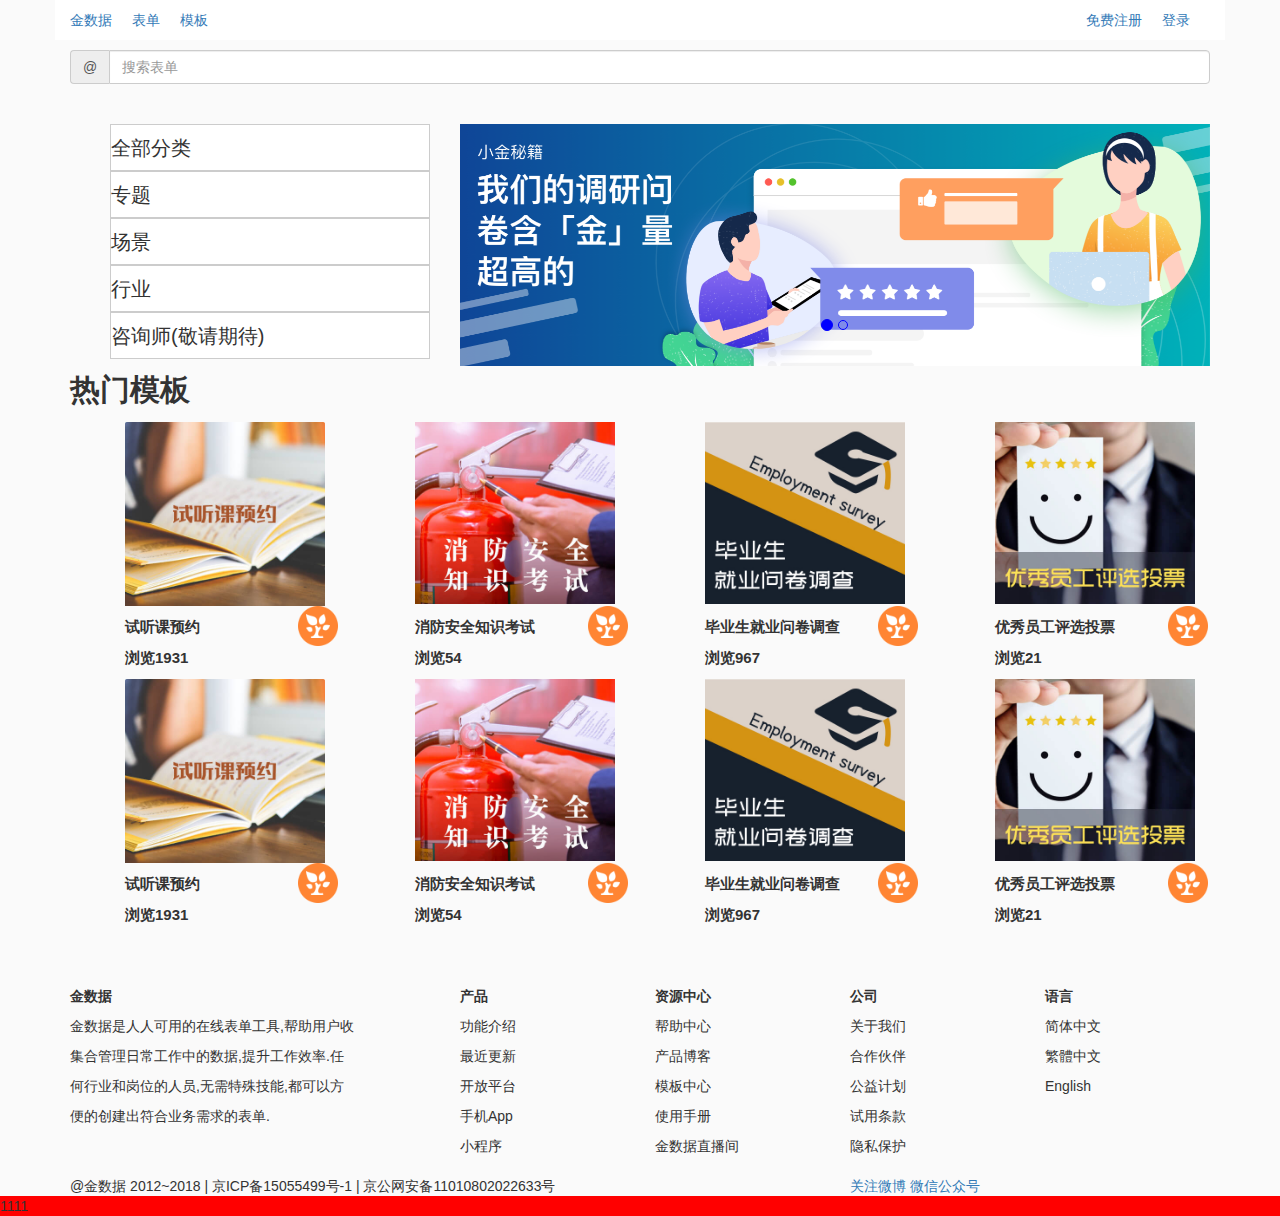
<file: html/muban.html>
<!DOCTYPE html>
<html>
	<head>
		<meta charset="UTF-8">
		<title></title>
		<link rel="stylesheet" href="../css/bootstrap3.css">
        <script src="../js/vendor/modernizr-2.6.2.min.js"></script>
        <script type="text/javascript" src="../js/vendor/holder.js" ></script>
        <script type="text/javascript" src="../js/vendor/jquery-1.11.1.min.js" ></script>
        <script type="text/javascript" src="../js/bootstrap/popover.js" ></script>
	</head>
	<body>
		<header role="banner">
			<div class="container banner-logo">
				<div class="row">
					<ul class="col-lg-6 col-md-6 col-sm-6 col-xs-6">
						<li><a href="../index.html">金数据</a></li>
						<li><a href="#">表单</a></li>
						<li><a href="#">模板</a></li>
					</ul>
					<ul class="col-lg-6 col-md-6 col-sm-6 col-xs-6">
						<li><a href="#">登录</a></li>
						<li><a href="#">免费注册</a></li>
					</ul>
				</div>
			</div>
			<div class="container">
				<div class="input-group">
				  <span class="input-group-addon" id="basic-addon1">@</span>
				  <input type="text" class="form-control" placeholder="搜索表单" aria-describedby="basic-addon1">
				</div>
			</div>
			<div class="container" style="margin-top: 40px;">
				<div class="row">
					<div class="col-lg-4 col-md-4 col-sm-4 col-xs-4 topLunbo">
						<ul class="popover-options">
							<li>全部分类</li>
							<li data-container="body" data-toggle="popover" data-trigger="hover" data-content="
    									微信   职场人专题  新个税专题
    								">专题</li>
							<li data-container="body" data-toggle="popover" data-trigger="hover" data-content="
    									微信   职场人专题  新个税专题
    								">场景</li>
							<li data-container="body" data-toggle="popover" data-trigger="hover" data-content="
    									微信   职场人专题  新个税专题
    								">行业</li>
							<li>咨询师(敬请期待)</li>
						</ul>
					</div>
					<div class="col-lg-8 col-md-8 col-sm-8 col-xs-8">
						<div id="carousel-example-generic" class="carousel slide" data-ride="carousel">
						  <!-- Indicators -->
						  <ol class="carousel-indicators">
						    <li data-target="#carousel-example-generic" data-slide-to="0" class="active"></li>
						    <li data-target="#carousel-example-generic" data-slide-to="1"></li>
						  </ol>
						
						  <!-- Wrapper for slides -->
						  <div class="carousel-inner" role="listbox">
						    <div class="item active">
						      <img src="../img/3.5.png" style="height: 242px;width: 750px;">
						    </div>
						    <div class="item">
						      <img src="../img/3.6.jpg" style="height: 242px;width: 750px;">
						    </div>
						  </div>
						</div>
					</div>
				</div>
			</div>
		</header>
		
		<main role="main">
			<div class="container">
				<div class="row templet">
					<p class="col-lg-12 col-md-12 col-sm-12 col-xs-12">
						热门模板
					</p>
					<ul class="row hotTemplet">
						<li class="col-lg-3 col-md-3 col-sm-6 col-xs-6">
							<div class="col-lg-12 col-md-12 col-sm-12 col-xs-12">
								<img src="../img/3.1.png" class="a1 col-lg-12 col-md-12 col-sm-12 col-xs-12"/>
								<img src="../img/3.2.jpeg" class="a2 col-lg-12 col-md-12 col-sm-12 col-xs-12"/>
							</div>
							<div class="col-lg-12 col-md-12 col-sm-12 col-xs-12">
								<div class="col-lg-9 col-md-9 col-sm-9 col-xs-9">
									<div class="row">
										<b class="col-lg-12 col-md-12 col-sm-12 col-xs-12">试听课预约</b>
									<span class="col-lg-12 col-md-12 col-sm-12 col-xs-12">浏览1931</span>
									</div>
								</div>
								<div class="col-lg-3 col-md-3 col-sm-3 col-xs-3">
									<div class="row">
										<img src="../img/3.6.png" class="col-lg-12 col-md-12 col-sm-12 col-xs-12"/ style="height: 40px;width: 70px;">
									</div>
								</div>
							</div>
						</li>
						<li class="col-lg-3 col-md-3 col-sm-6 col-xs-6">
							<div class="col-lg-12 col-md-12 col-sm-12 col-xs-12">
								<img src="../img/3.3" class="a1 col-lg-12 col-md-12 col-sm-12 col-xs-12"/>
								<img src="../img/3.3.jpeg" class="a2 col-lg-12 col-md-12 col-sm-12 col-xs-12"/>
							</div>
							<div class="col-lg-12 col-md-12 col-sm-12 col-xs-12">
								<div class="col-lg-9 col-md-9 col-sm-9 col-xs-9">
									<div class="row">
										<b class="col-lg-12 col-md-12 col-sm-12 col-xs-12">消防安全知识考试</b>
									<span class="col-lg-12 col-md-12 col-sm-12 col-xs-12">浏览54</span>
									</div>
								</div>
								<div class="col-lg-3 col-md-3 col-sm-3 col-xs-3">
									<div class="row">
										<img src="../img/3.6.png" class="col-lg-12 col-md-12 col-sm-12 col-xs-12"/ style="height: 40px;width: 70px;">
									</div>
								</div>
							</div>
						</li>
						<li class="col-lg-3 col-md-3 col-sm-6 col-xs-6">
							<div class="col-lg-12 col-md-12 col-sm-12 col-xs-12">
								<img src="../img/3.4" class="a1 col-lg-12 col-md-12 col-sm-12 col-xs-12"/>
								<img src="../img/3.4.jpeg" class="a2 col-lg-12 col-md-12 col-sm-12 col-xs-12"/>
							</div>
							<div class="col-lg-12 col-md-12 col-sm-12 col-xs-12">
								<div class="col-lg-9 col-md-9 col-sm-9 col-xs-9">
									<div class="row">
										<b class="col-lg-12 col-md-12 col-sm-12 col-xs-12">毕业生就业问卷调查</b>
									<span class="col-lg-12 col-md-12 col-sm-12 col-xs-12">浏览967</span>
									</div>
								</div>
								<div class="col-lg-3 col-md-3 col-sm-3 col-xs-3">
									<div class="row">
										<img src="../img/3.6.png" class="col-lg-12 col-md-12 col-sm-12 col-xs-12"/ style="height: 40px;width: 70px;">
									</div>
								</div>
							</div>
						</li>
						<li class="col-lg-3 col-md-3 col-sm-6 col-xs-6">
							<div class="col-lg-12 col-md-12 col-sm-12 col-xs-12">
								<img src="../img/3.5" class="a1 col-lg-12 col-md-12 col-sm-12 col-xs-12"/>
								<img src="../img/3.5.jpeg" class="a2 col-lg-12 col-md-12 col-sm-12 col-xs-12"/>
							</div>
							<div class="col-lg-12 col-md-12 col-sm-12 col-xs-12">
								<div class="col-lg-9 col-md-9 col-sm-9 col-xs-9">
									<div class="row">
										<b class="col-lg-12 col-md-12 col-sm-12 col-xs-12">优秀员工评选投票</b>
									<span class="col-lg-12 col-md-12 col-sm-12 col-xs-12">浏览21</span>
									</div>
								</div>
								<div class="col-lg-3 col-md-3 col-sm-3 col-xs-3">
									<div class="row">
										<img src="../img/3.6.png" class="col-lg-12 col-md-12 col-sm-12 col-xs-12"/ style="height: 40px;width: 70px;">
									</div>
								</div>
							</div>
						</li>
					</ul>
					<ul class="row hotTemplet">
						<li class="col-lg-3 col-md-3 col-sm-6 col-xs-6">
							<div class="col-lg-12 col-md-12 col-sm-12 col-xs-12">
								<img src="../img/3.1.png" class="a1 col-lg-12 col-md-12 col-sm-12 col-xs-12"/>
								<img src="../img/3.2.jpeg" class="a2 col-lg-12 col-md-12 col-sm-12 col-xs-12"/>
							</div>
							<div class="col-lg-12 col-md-12 col-sm-12 col-xs-12">
								<div class="col-lg-9 col-md-9 col-sm-9 col-xs-9">
									<div class="row">
										<b class="col-lg-12 col-md-12 col-sm-12 col-xs-12">试听课预约</b>
									<span class="col-lg-12 col-md-12 col-sm-12 col-xs-12">浏览1931</span>
									</div>
								</div>
								<div class="col-lg-3 col-md-3 col-sm-3 col-xs-3">
									<div class="row">
										<img src="../img/3.6.png" class="col-lg-12 col-md-12 col-sm-12 col-xs-12"/ style="height: 40px;width: 70px;">
									</div>
								</div>
							</div>
						</li>
						<li class="col-lg-3 col-md-3 col-sm-6 col-xs-6">
							<div class="col-lg-12 col-md-12 col-sm-12 col-xs-12">
								<img src="../img/3.3" class="a1 col-lg-12 col-md-12 col-sm-12 col-xs-12"/>
								<img src="../img/3.3.jpeg" class="a2 col-lg-12 col-md-12 col-sm-12 col-xs-12"/>
							</div>
							<div class="col-lg-12 col-md-12 col-sm-12 col-xs-12">
								<div class="col-lg-9 col-md-9 col-sm-9 col-xs-9">
									<div class="row">
										<b class="col-lg-12 col-md-12 col-sm-12 col-xs-12">消防安全知识考试</b>
									<span class="col-lg-12 col-md-12 col-sm-12 col-xs-12">浏览54</span>
									</div>
								</div>
								<div class="col-lg-3 col-md-3 col-sm-3 col-xs-3">
									<div class="row">
										<img src="../img/3.6.png" class="col-lg-12 col-md-12 col-sm-12 col-xs-12"/ style="height: 40px;width: 70px;">
									</div>
								</div>
							</div>
						</li>
						<li class="col-lg-3 col-md-3 col-sm-6 col-xs-6">
							<div class="col-lg-12 col-md-12 col-sm-12 col-xs-12">
								<img src="../img/3.4" class="a1 col-lg-12 col-md-12 col-sm-12 col-xs-12"/>
								<img src="../img/3.4.jpeg" class="a2 col-lg-12 col-md-12 col-sm-12 col-xs-12"/>
							</div>
							<div class="col-lg-12 col-md-12 col-sm-12 col-xs-12">
								<div class="col-lg-9 col-md-9 col-sm-9 col-xs-9">
									<div class="row">
										<b class="col-lg-12 col-md-12 col-sm-12 col-xs-12">毕业生就业问卷调查</b>
									<span class="col-lg-12 col-md-12 col-sm-12 col-xs-12">浏览967</span>
									</div>
								</div>
								<div class="col-lg-3 col-md-3 col-sm-3 col-xs-3">
									<div class="row">
										<img src="../img/3.6.png" class="col-lg-12 col-md-12 col-sm-12 col-xs-12"/ style="height: 40px;width: 70px;">
									</div>
								</div>
							</div>
						</li>
						<li class="col-lg-3 col-md-3 col-sm-6 col-xs-6">
							<div class="col-lg-12 col-md-12 col-sm-12 col-xs-12">
								<img src="../img/3.5" class="a1 col-lg-12 col-md-12 col-sm-12 col-xs-12"/>
								<img src="../img/3.5.jpeg" class="a2 col-lg-12 col-md-12 col-sm-12 col-xs-12"/>
							</div>
							<div class="col-lg-12 col-md-12 col-sm-12 col-xs-12">
								<div class="col-lg-9 col-md-9 col-sm-9 col-xs-9">
									<div class="row">
										<b class="col-lg-12 col-md-12 col-sm-12 col-xs-12">优秀员工评选投票</b>
									<span class="col-lg-12 col-md-12 col-sm-12 col-xs-12">浏览21</span>
									</div>
								</div>
								<div class="col-lg-3 col-md-3 col-sm-3 col-xs-3">
									<div class="row">
										<img src="../img/3.6.png" class="col-lg-12 col-md-12 col-sm-12 col-xs-12"/ style="height: 40px;width: 70px;">
									</div>
								</div>
							</div>
						</li>
					</ul>
				</div>
			</div>
		</main>
		
		<footer role="contentinfo" class="finnal" style="margin-top: 50px;">
				<div class="container">
					<div class="row">
						<dl class="col-md-4 col-sm-2">
							<dt>金数据</dt>
							<dd>金数据是人人可用的在线表单工具,帮助用户收</dd>
							<dd>集合管理日常工作中的数据,提升工作效率.任</dd>
							<dd>何行业和岗位的人员,无需特殊技能,都可以方</dd>
							<dd>便的创建出符合业务需求的表单.</dd>
						</dl>
						<dl class="col-md-2 col-sm-2">
							<dt>产品</dt>
							<dd>功能介绍</dd>
							<dd>最近更新</dd>
							<dd>开放平台</dd>
							<dd>手机App</dd>
							<dd>小程序</dd>
						</dl>
						<dl class="col-md-2 col-sm-2">
							<dt>资源中心</dt>
							<dd>帮助中心</dd>
							<dd>产品博客</dd>
							<dd>模板中心</dd>
							<dd>使用手册</dd>
							<dd>金数据直播间</dd>
						</dl>
						<dl class="col-md-2 col-sm-2">
							<dt>公司</dt>
							<dd>关于我们</dd>
							<dd>合作伙伴</dd>
							<dd>公益计划</dd>
							<dd>试用条款</dd>
							<dd>隐私保护</dd>
						</dl>
						<dl class="col-md-2 col-sm-2">
							<dt>语言</dt>
							<dd>简体中文</dd>
							<dd>繁體中文</dd>
							<dd>English</dd>
						</dl>
					</div>
				</div>
				<div class="container">
					<div class="row">
						<div class="col-md-8 col-sm-12">
							@金数据 2012~2018 | 京ICP备15055499号-1 | 京公网安备11010802022633号
						</div>
						<div class="col-md-3 col-sm-12">
							<a href="#"><i class="fa fa-weibo"></i>关注微博</a>
							<a href="#" class="teshu"><i class="fa fa-weixin"></i>微信公众号</a>
						</div>
					</div>
				</div>
			</footer>
			<div class="totFixed">
				<div class="container">
					<div class="input-group">
					  <span class="input-group-addon" id="basic-addon1">@</span>
					  <input type="text" class="form-control" placeholder="搜索表单" aria-describedby="basic-addon1">
					</div>
					<div class="row">
						<ul class="col-lg-12 col-md-12 col-sm-12 col-xs-12">
							<li><a href="#">活动报名</a></li>
							<li><a href="#">问卷调研</a></li>
							<li><a href="#">教育培训</a></li>
							<li><a href="#">考试测评</a></li>
							<li><a href="#">投票评选</a></li>
							<li><a href="#">信息登记</a></li>
							<li><a href="#">微信运营</a></li>
						</ul>
					</div>
				</div>
			</div>
		
		<div style="background: red;">1111</div>
		<script>
		$(function () {
		        $(function () { $(".popover-options li").popover({html : true });});
		</script>
		<script>window.jQuery || document.write('<script src="../js/vendor/jquery-1.11.1.min.js"><\/script>')</script>
        <script src="../js/plugins3.js"></script>
        <script src="../js/main.js"></script>
	</body>
</html>
</file>
